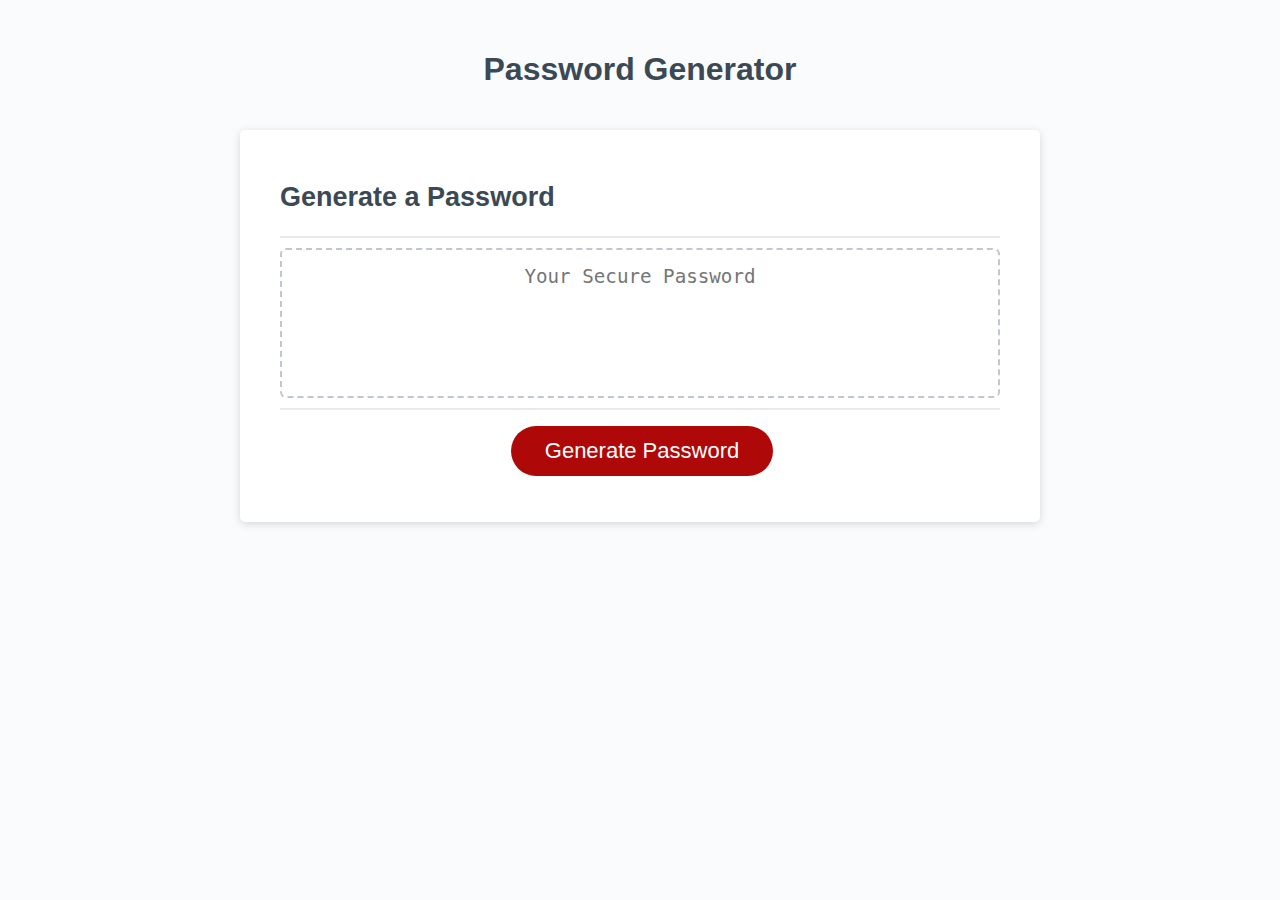
<file: index.html>
<!DOCTYPE html>
<html lang="en">

<head>
  <meta charset="UTF-8" />
  <meta name="viewport" content="width=device-width, initial-scale=1.0" />
  <meta http-equiv="X-UA-Compatible" content="ie=edge">
  <link rel="icon" type="image/png" href="Assets/icons8-password-64.png">
  <title>Password Generator</title>
  <link rel="stylesheet" href="style.css" />
</head>

<body>
  <div class="wrapper">
    <header>
      <h1>Password Generator</h1>
    </header>
    <main>
      <div class="card">
        <div class="card-header">
          <h2>Generate a Password</h2>
        </div>
        <div class="card-body">
          <textarea readonly id="password" placeholder="Your Secure Password"
            aria-label="Generated Password"></textarea>
        </div>
        <div class="card-footer">
          <button id="generateBtn" class="btn">Generate Password</button>
        </div>
      </div>
    </main>
  </div>
  <script src="script.js"></script>
</body>

</html>
</file>
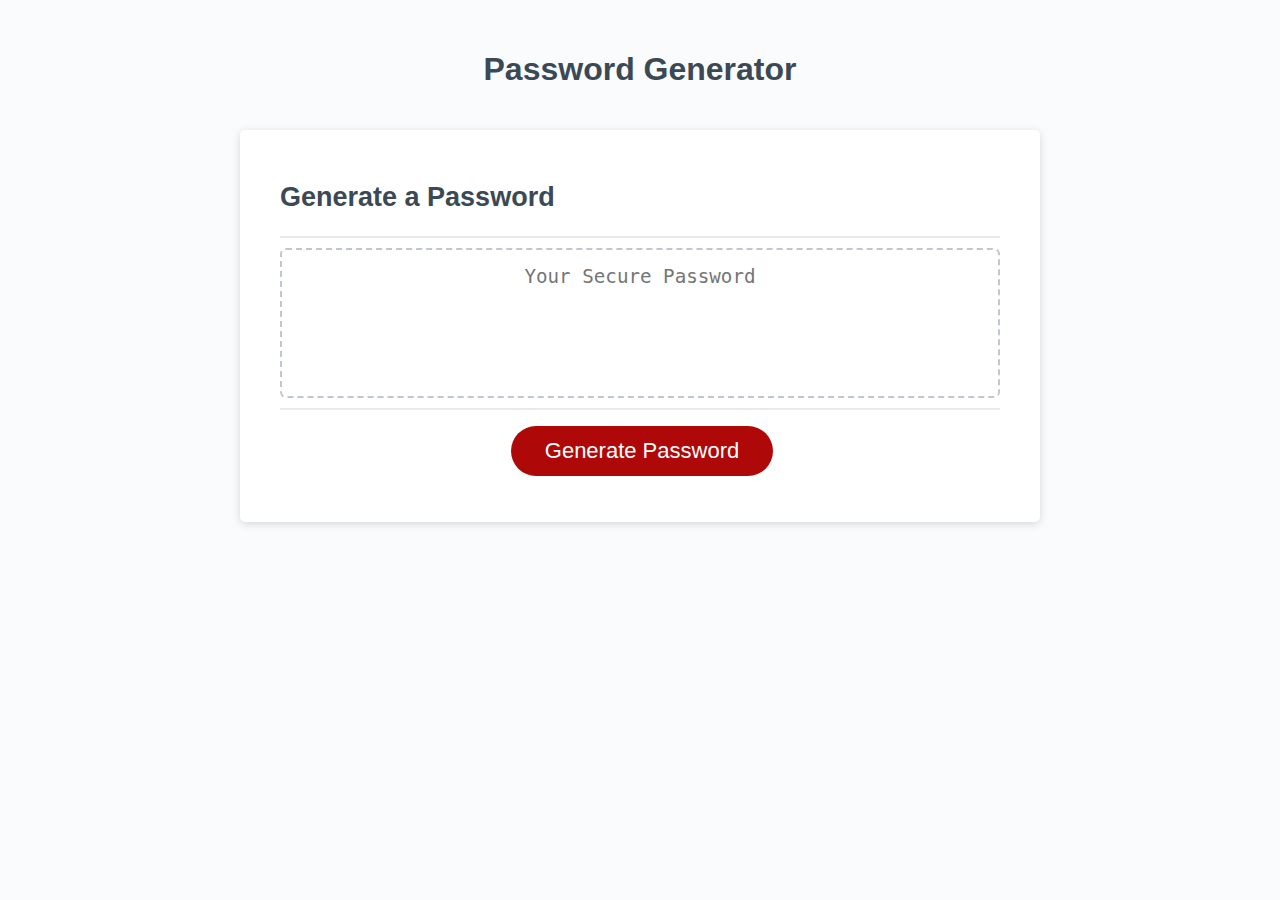
<file: Develop/index.html>
<!DOCTYPE html>
<html lang="en">

<head>
  <meta charset="UTF-8" />
  <meta name="viewport" content="width=device-width, initial-scale=1.0" />
  <meta http-equiv="X-UA-Compatible" content="ie=edge">
  <link rel="icon" type="image/png" href="/Assets/icons8-password-64.png">
  <title>Password Generator</title>
  <link rel="stylesheet" href="style.css" />
</head>

<body>
  <div class="wrapper">
    <header>
      <h1>Password Generator</h1>
    </header>
    <main>
      <div class="card">
        <div class="card-header">
          <h2>Generate a Password</h2>
        </div>
        <div class="card-body">
          <textarea readonly id="password" placeholder="Your Secure Password"
            aria-label="Generated Password"></textarea>
        </div>
        <div class="card-footer">
          <button id="generateBtn" class="btn">Generate Password</button>
        </div>
      </div>
    </main>
  </div>
  <script src="script.js"></script>
</body>

</html>
</file>
<file: style.css>
*,
*::before,
*::after {
  box-sizing: border-box;
}

html,
body,
.wrapper {
  height: 100%;
  margin: 0;
  padding: 0;
}

body {
  font-family: sans-serif;
  background-color: #f9fbfd;
}

.wrapper {
  padding-top: 30px;
  padding-left: 20px;
  padding-right: 20px;
}

header {
  text-align: center;
  padding: 20px;
  padding-top: 0px;
  color: hsl(206, 17%, 28%);
}

.card {
  background-color: hsl(0, 0%, 100%);
  border-radius: 5px;
  border-width: 1px;
  box-shadow: rgba(0, 0, 0, 0.15) 0px 2px 8px 0px;
  color: hsl(206, 17%, 28%);
  font-size: 18px;
  margin: 0 auto;
  max-width: 800px;
  padding: 30px 40px;
}

.card-header::after {
  content: " ";
  display: block;
  width: 100%;
  background: #e7e9eb;
  height: 2px;
}

.card-body {
  min-height: 100px;
}

.card-footer {
  text-align: center;
}

.card-footer::before {
  content: " ";
  display: block;
  width: 100%;
  background: #e7e9eb;
  height: 2px;
}

.card-footer::after {
  content: " ";
  display: block;
  clear: both;
}

.btn {
  border: none;
  background-color: hsl(360, 91%, 36%);
  border-radius: 25px;
  box-shadow: rgba(0, 0, 0, 0.1) 0px 1px 6px 0px rgba(0, 0, 0, 0.2) 0px 1px 1px0px;
  color: hsl(0, 0%, 100%);
  display: inline-block;
  font-size: 22px;
  line-height: 22px;
  margin: 16px 16px 16px 20px;
  padding: 14px 34px;
  text-align: center;
  cursor: pointer;
}

button[disabled] {
  cursor: default;
  background: #c0c7cf;
}

.float-right {
  float: right;
}

#password {
  -webkit-appearance: none;
  -moz-appearance: none;
  appearance: none;
  border: none;
  display: block;
  width: 100%;
  padding-top: 15px;
  padding-left: 15px;
  padding-right: 15px;
  padding-bottom: 85px;
  font-size: 1.2rem;
  text-align: center;
  margin-top: 10px;
  margin-bottom: 10px;
  border: 2px dashed #c0c7cf;
  border-radius: 6px;
  resize: none;
  overflow: hidden;
}

@media (max-width: 768px) {
  .btn {
    font-size: 1rem;
    margin: 16px 0px 0px 0px;
    padding: 10px 15px;
  }

  #password {
    font-size: 1rem;
  }
}

@media (max-width: 400px) {
  .btn {
    font-size: 0.8rem;
  }
}
</file>
<file: Develop/style.css>
*,
*::before,
*::after {
  box-sizing: border-box;
}

html,
body,
.wrapper {
  height: 100%;
  margin: 0;
  padding: 0;
}

body {
  font-family: sans-serif;
  background-color: #f9fbfd;
}

.wrapper {
  padding-top: 30px;
  padding-left: 20px;
  padding-right: 20px;
}

header {
  text-align: center;
  padding: 20px;
  padding-top: 0px;
  color: hsl(206, 17%, 28%);
}

.card {
  background-color: hsl(0, 0%, 100%);
  border-radius: 5px;
  border-width: 1px;
  box-shadow: rgba(0, 0, 0, 0.15) 0px 2px 8px 0px;
  color: hsl(206, 17%, 28%);
  font-size: 18px;
  margin: 0 auto;
  max-width: 800px;
  padding: 30px 40px;
}

.card-header::after {
  content: " ";
  display: block;
  width: 100%;
  background: #e7e9eb;
  height: 2px;
}

.card-body {
  min-height: 100px;
}

.card-footer {
  text-align: center;
}

.card-footer::before {
  content: " ";
  display: block;
  width: 100%;
  background: #e7e9eb;
  height: 2px;
}

.card-footer::after {
  content: " ";
  display: block;
  clear: both;
}

.btn {
  border: none;
  background-color: hsl(360, 91%, 36%);
  border-radius: 25px;
  box-shadow: rgba(0, 0, 0, 0.1) 0px 1px 6px 0px rgba(0, 0, 0, 0.2) 0px 1px 1px0px;
  color: hsl(0, 0%, 100%);
  display: inline-block;
  font-size: 22px;
  line-height: 22px;
  margin: 16px 16px 16px 20px;
  padding: 14px 34px;
  text-align: center;
  cursor: pointer;
}

button[disabled] {
  cursor: default;
  background: #c0c7cf;
}

.float-right {
  float: right;
}

#password {
  -webkit-appearance: none;
  -moz-appearance: none;
  appearance: none;
  border: none;
  display: block;
  width: 100%;
  padding-top: 15px;
  padding-left: 15px;
  padding-right: 15px;
  padding-bottom: 85px;
  font-size: 1.2rem;
  text-align: center;
  margin-top: 10px;
  margin-bottom: 10px;
  border: 2px dashed #c0c7cf;
  border-radius: 6px;
  resize: none;
  overflow: hidden;
}

@media (max-width: 768px) {
  .btn {
    font-size: 1rem;
    margin: 16px 0px 0px 0px;
    padding: 10px 15px;
  }

  #password {
    font-size: 1rem;
  }
}

@media (max-width: 400px) {
  .btn {
    font-size: 0.8rem;
  }
}
</file>
